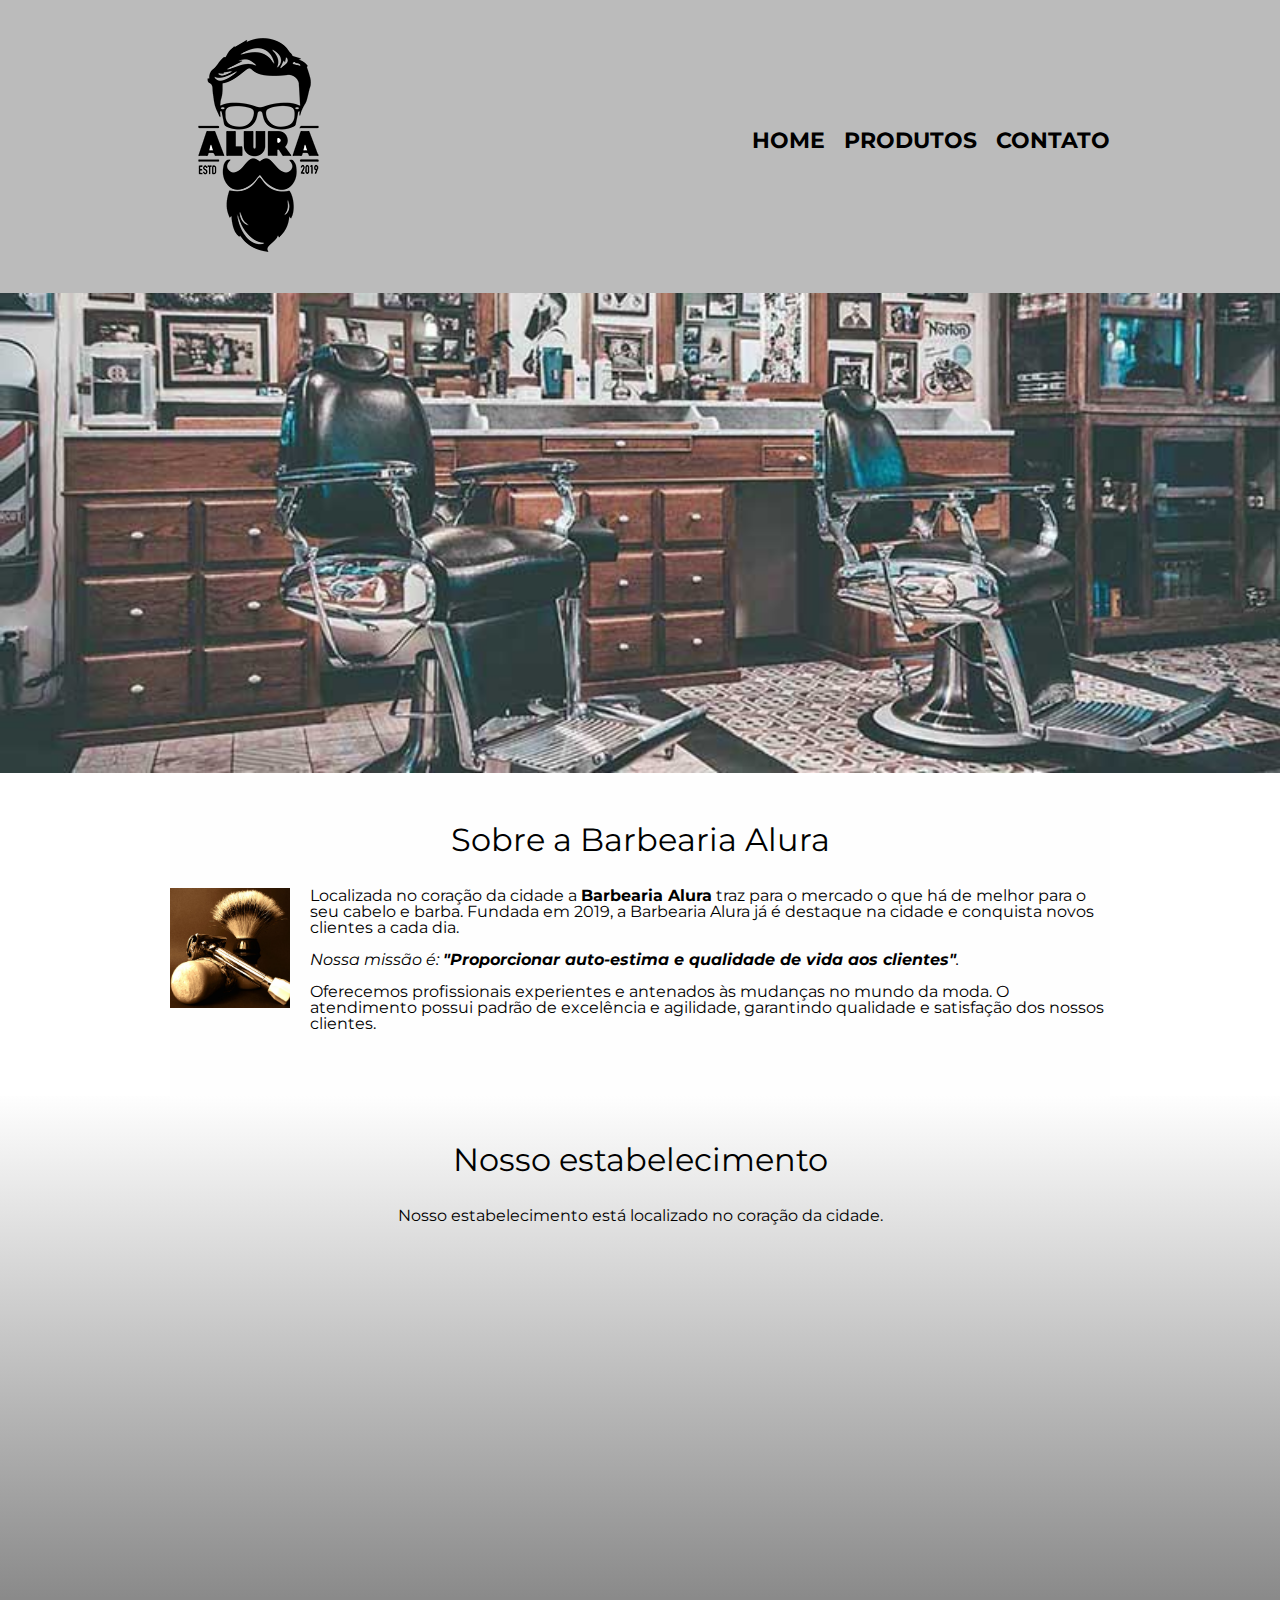
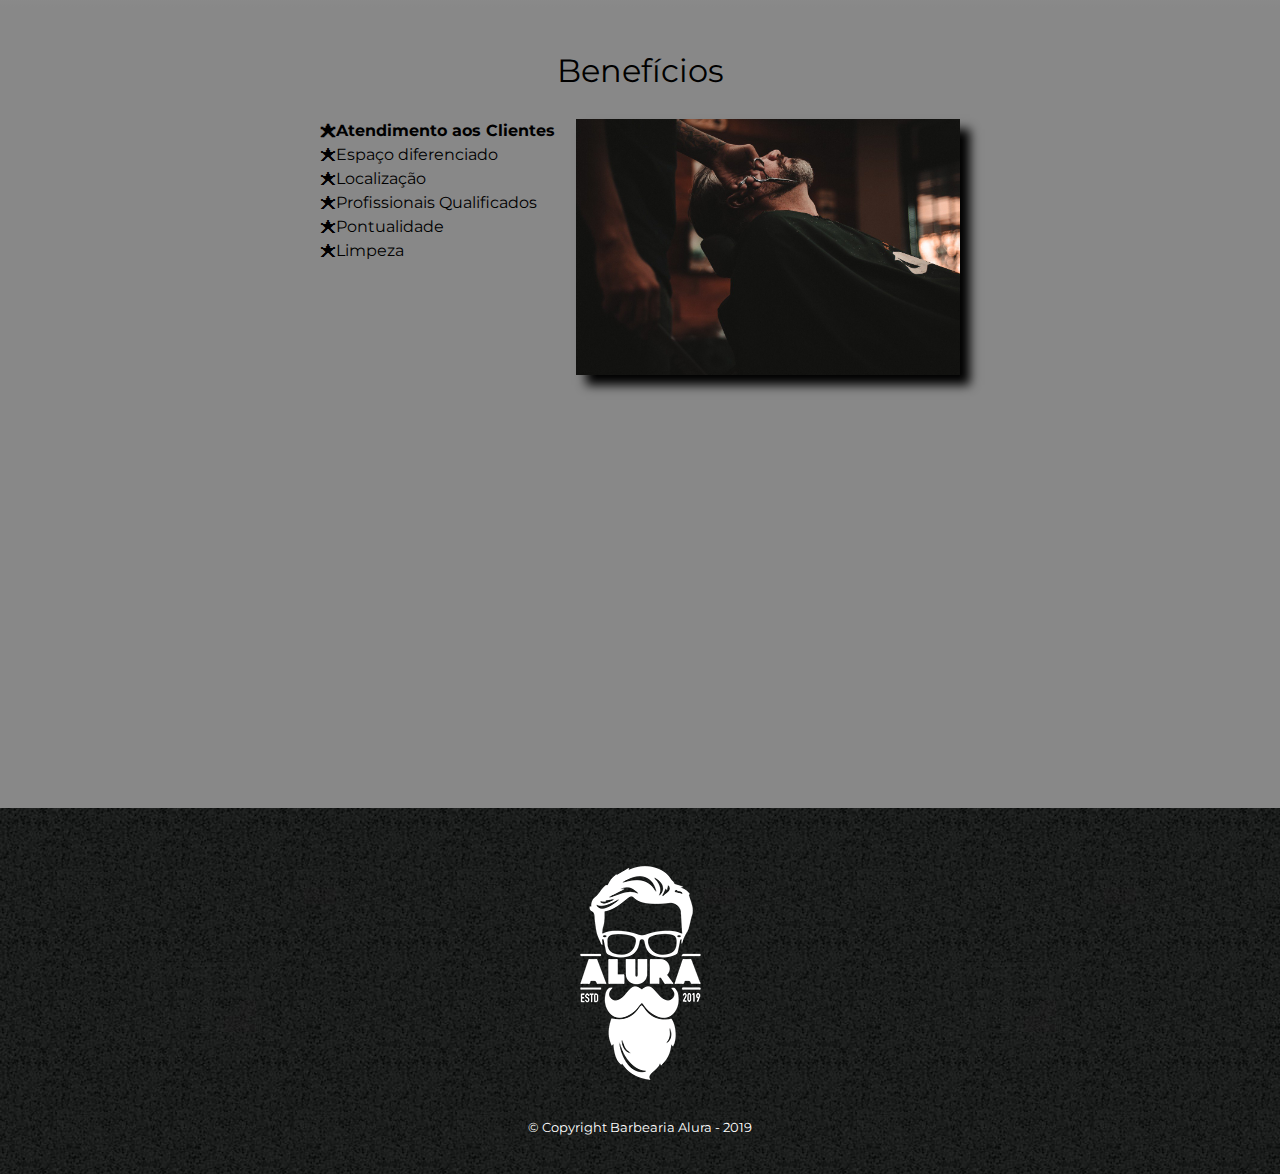
<file: index.html>
<!DOCTYPE html>
<html lang="pt-br">
	<head>
		<meta charset="UTF-8">
		<meta name="viewport" content="width=device-width" />
		<title>Barbearia Alura</title>

		<link rel="stylesheet" href="reset.css">
		<link rel="stylesheet" href="style.css">
		<link href="https://fonts.googleapis.com/css?family=Montserrat&display=swap" rel="stylesheet">
	</head>

	<body>
		<header>
			<div class="caixa">
				<h1><img src="logo.png"></h1>

				<nav>
					<ul>
						<li><a href="index.html">Home</a></li>
						<li><a href="produtos.html">Produtos</a></li>
						<li><a href="contato.html">Contato</a></li>
					</ul>
				</nav>
			</div>
		</header>

		<img class="banner" src="banner.jpg">

		<main>
			<section class="principal">
				<h2 class="titulo-principal">Sobre a Barbearia Alura</h2>

				<img class="utensilios" src="utensilios.jpg" alt="Utensilios de um barbeiro.">
		 
				<p>Localizada no coração da cidade a <strong>Barbearia Alura</strong> traz para o mercado o que há de melhor para o seu cabelo e barba. Fundada em 2019, a Barbearia Alura já é destaque na cidade e conquista novos clientes a cada dia.</p>

				<p id="missao"><em>Nossa missão é: <strong>"Proporcionar auto-estima e qualidade de vida aos clientes"</strong>.</em></p>

				<p>Oferecemos profissionais experientes e antenados às mudanças no mundo da moda. O atendimento possui padrão de excelência e agilidade, garantindo qualidade e satisfação dos nossos clientes.</p>
			</section>

			<section class="mapa">
				<h3 class="titulo-principal">Nosso estabelecimento</h3>
				<p>Nosso estabelecimento está localizado no coração da cidade.</p>

				<div class="mapa-conteudo">
					<iframe src="https://www.google.com/maps/embed?pb=!1m18!1m12!1m3!1d3656.4483278365396!2d-46.63466568562861!3d-23.588249068469487!2m3!1f0!2f0!3f0!3m2!1i1024!2i768!4f13.1!3m3!1m2!1s0x94ce5a2b2ed7f3a1%3A0xab35da2f5ca62674!2sCaelum!5e0!3m2!1spt-BR!2sbr!4v1568814489656!5m2!1spt-BR!2sbr" width="100%" height="300" frameborder="0" style="border:0;" allowfullscreen=""></iframe>
				</div>
			</section>

			<section class="beneficios">
				<h3 class="titulo-principal">Benefícios</h3>

				<div class="conteudo-beneficios">
					<ul class="lista-beneficios">
						<li class="itens">Atendimento aos Clientes</li>
						<li class="itens">Espaço diferenciado</li>
						<li class="itens">Localização</li>
						<li class="itens">Profissionais Qualificados</li>
						<li class="itens">Pontualidade</li>
						<li class="itens">Limpeza</li>
					</ul><img src="beneficios.jpg" class="imagem-beneficios">
				</div>

				<div class="video">
					<iframe width="100%" height="315" src="https://www.youtube.com/embed/wcVVXUV0YUY" frameborder="0" allow="accelerometer; autoplay; encrypted-media; gyroscope; picture-in-picture" allowfullscreen></iframe>
				</div>
			</section>
		</main>

		<footer>
			<img src="logo-branco.png">
			<p class="copyright">&copy; Copyright Barbearia Alura - 2019</p>
		</footer>
	</body>
</html>
</file>
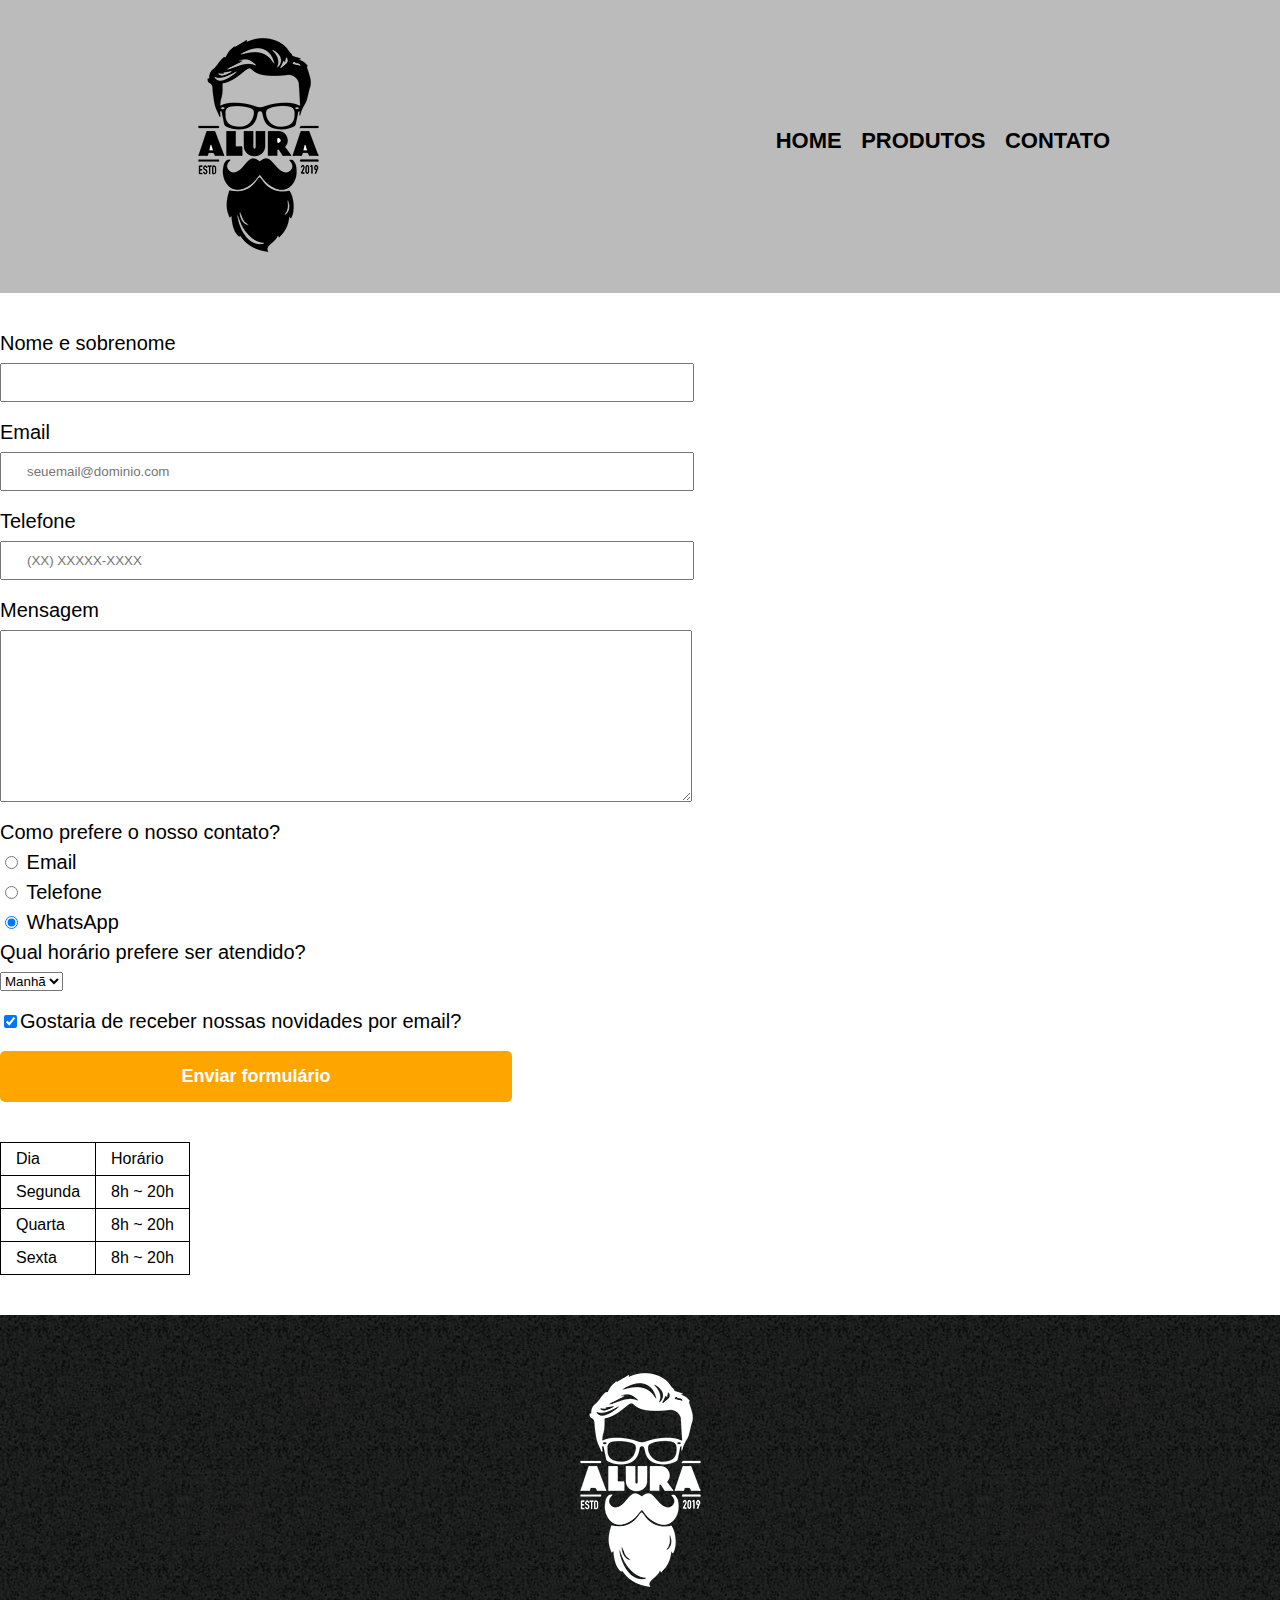
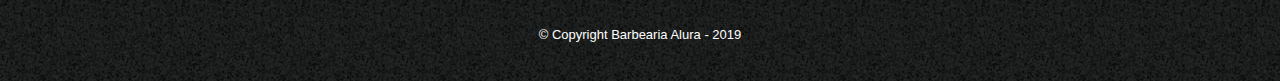
<file: contato.html>
<!DOCTYPE html>
<html>
	<head>
		<meta charset="UTF-8">
		<meta name="viewport" content="width=device-width" />
		<title>Contato - Barbearia Alura</title>

		<link rel="stylesheet" href="reset.css">
		<link rel="stylesheet" href="style.css">
	</head>
	<body>
		<header>
			<div class="caixa">
				<h1><img src="logo.png" alt="Logo da Barbearia Alura"></h1>

				<nav>
					<ul>
						<li><a href="index.html">Home</a></li>
						<li><a href="produtos.html">Produtos</a></li>
						<li><a href="contato.html">Contato</a></li>
					</ul>
				</nav>
			</div>
		</header>

		<main>
			<form>
				<label for="nomesobrenome">Nome e sobrenome</label>
				<input type="text" id="nomesobrenome" class="input-padrao" required>

				<label for="email">Email</label>
				<input type="email" id="email" class="input-padrao" required placeholder="seuemail@dominio.com">

				<label for="telefone">Telefone</label>
				<input type="tel" id="telefone" class="input-padrao" required placeholder="(XX) XXXXX-XXXX">

				<label for="mensagem">Mensagem</label>
				<textarea cols="70" rows="10" id="mensagem" class="input-padrao" required></textarea>

				<fieldset>
					<legend>Como prefere o nosso contato?</legend>
					<label for="radio-email"><input type="radio" name="contato" value="email" id="radio-email"> Email</label>
					
					<label for="radio-telefone"><input type="radio" name="contato" value="telefone" id="radio-telefone"> Telefone</label>
					
					<label for="radio-whatsapp"><input type="radio" name="contato" value="whatsapp" id="radio-whatsapp" checked> WhatsApp</label>
				</fieldset>

				<fieldset>
					<legend>Qual horário prefere ser atendido?</legend>
					<select>
						<option>Manhã</option>
						<option>Tarde</option>
						<option>Noite</option>
					</select>
				</fieldset>

				<label class="checkbox"><input type="checkbox" checked>Gostaria de receber nossas novidades por email?</label>

				<input type="submit" value="Enviar formulário" class="enviar">
			</form>

			<table>
				<tr>
					<td>Dia</td>
					<td>Horário</td>
				</tr>
				<tr>
					<td>Segunda</td>
					<td>8h ~ 20h</td>
				</tr>
				<tr>
					<td>Quarta</td>
					<td>8h ~ 20h</td>
				</tr>
				<tr>
					<td>Sexta</td>
					<td>8h ~ 20h</td>
				</tr>
			</table>
		</main>

		<footer>
			<img src="logo-branco.png" alt="Logo da Barbearia Alura">
			<p class="copyright">&copy; Copyright Barbearia Alura - 2019</p>
		</footer>
	</body>
</html>
</file>
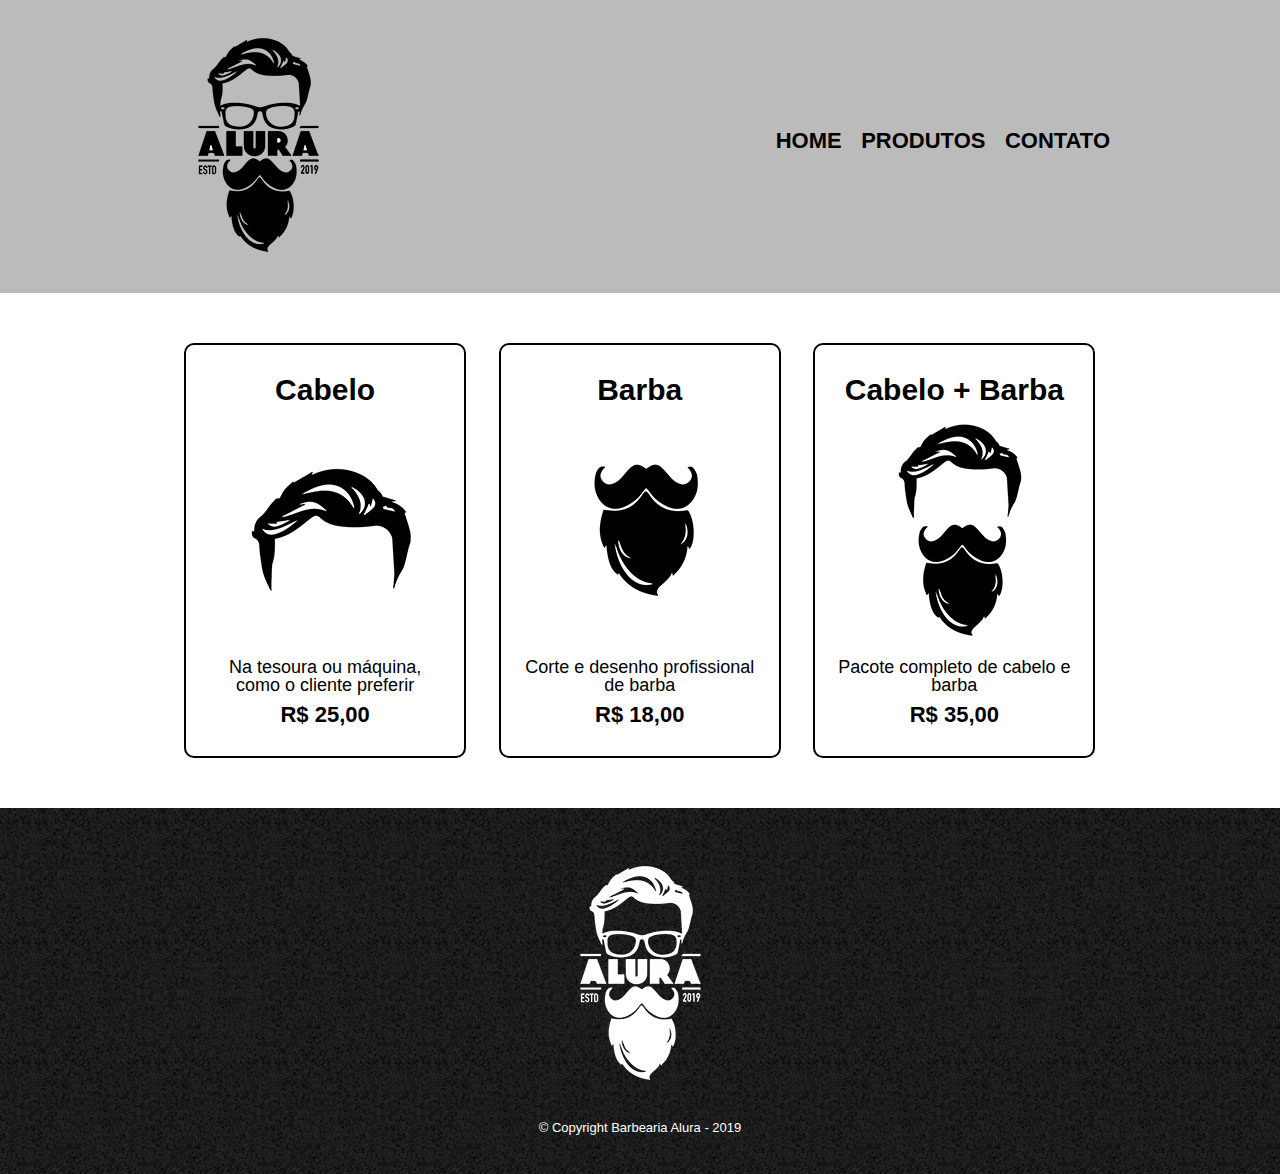
<file: produtos.html>
<!DOCTYPE html>
<html>
	<head>
		<meta charset="UTF-8">
		<title>Produtos - Barbearia Alura</title>

		<link rel="stylesheet" href="reset.css">
		<link rel="stylesheet" href="style.css">
	</head>
	<body>
		<header>
			<div class="caixa">
				<h1><img src="logo.png"></h1>

				<nav>
					<ul>
						<li><a href="index.html">Home</a></li>
						<li><a href="produtos.html">Produtos</a></li>
						<li><a href="contato.html">Contato</a></li>
					</ul>
				</nav>
			</div>
		</header>

		<main>
			<ul class="produtos">
				<li>
					<h2>Cabelo</h2>
					<img src="cabelo.jpg">
					<p class="produto-descricao">Na tesoura ou máquina, como o cliente preferir</p>
					<p class="produto-preco">R$ 25,00</p>
				</li>
				<li>
					<h2>Barba</h2>
					<img src="barba.jpg">
					<p class="produto-descricao">Corte e desenho profissional de barba</p>
					<p class="produto-preco">R$ 18,00</p>
				</li>
				<li>
					<h2>Cabelo + Barba</h2>
					<img src="cabelo+barba.jpg">
					<p class="produto-descricao">Pacote completo de cabelo e barba</p>
					<p class="produto-preco">R$ 35,00</p>
				</li>
			</ul>
		</main>

		<footer>
			<img src="logo-branco.png">
			<p class="copyright">&copy; Copyright Barbearia Alura - 2019</p>
		</footer>
	</body>
</html>
</file>
<file: style.css>
body {
	font-family: 'Montserrat', sans-serif;
}

header {
	background: #BBBBBB;
	padding: 20px 0;
}

.caixa {
	position: relative;
	width: 940px;
	margin: 0 auto;
}

nav {
	position: absolute;
	top: 110px;
	right: 0;
}

nav li {
	display: inline;
	margin: 0 0 0 15px;
}

nav a {
	text-transform: uppercase;
	color: #000000;
	font-weight: bold;
	font-size: 22px;
	text-decoration: none;
}

nav a:hover {
	color: #C78C19;
	text-decoration: underline;
}

.produtos {
	width: 940px;
	margin: 0 auto;
	padding: 50px 0;
}

.produtos li {
	display: inline-block;
	text-align: center;
	width: 30%;
	vertical-align: top;
	margin: 0 1.5%;
	padding: 30px 20px;
	box-sizing: border-box;
	border: 2px solid #000000;
	border-radius: 10px;
}

.produtos li:hover {
	border-color: #C78C19;
}

.produtos li:active {
	border-color: #088C19;	
}

.produtos li:hover h2 {
	font-size: 34px;
}

.produtos h2 {
	font-size: 30px;
	font-weight: bold;
}

.produto-descricao {
	font-size: 18px;
}

.produto-preco {
	font-size: 22px;
	font-weight: bold;
	margin-top: 10px;
}

footer {
	text-align: center;
	background: url("bg.jpg");
	padding: 40px 0;
}

.copyright {
	color: #FFFFFF;
	font-size: 13px;
	margin: 20px 0 0;
}

main {
	
}

form {
	margin: 40px 0;
}

form label, form legend {
	display:block;
	font-size: 20px;
	margin: 0 0 10px;
}

.input-padrao {
	display: block;
	margin: 0 0 20px;
	padding: 10px 25px;
	width: 50%;
}

.checkbox {
	margin: 20px 0;
}

.enviar {
	width:40%;
	padding: 15px 0;
	background: orange;
	color: white;
	font-weight: bold;
	font-size: 18px;
	border: none;
	border-radius: 5px;
	transition: 1s all;
	cursor: pointer;
}

.enviar:hover {
	background: darkorange;
	transform: scale(1.2);
}

table {
	margin: 20px 0 40px;
}

thead {
	background: #555555;
	color: white;
	font-weight: bold;
}

td, th {
	border: 1px solid #000000;
	padding: 8px 15px;
}


/* css da página inicial */
.banner {
	width:100%;
}

.titulo-principal {
	text-align: center;
	font-size: 2em;
	margin: 0 0 1em;
	clear: left;
}

.principal {
	padding: 3em 0;
	background: #FEFEFE;
	width: 940px;
	margin: 0 auto;
}

.principal p {
	margin: 0 0 1em;
}

.principal strong {
	font-weight: bold;
}

.principal em {
	font-style: italic;
}

.utensilios {
	width: 120px;
	float: left;
	margin: 0 20px 20px 0;
}

.mapa {
	padding: 3em 0;
	background: linear-gradient(#FEFEFE, #888888);
}

.mapa-conteudo {
	width: 940px;
	margin: 0 auto;
}

.mapa p {
	margin: 0 0 2em;
	text-align: center;
}

.beneficios {
	padding: 3em 0;
	background: #888888;
}

.conteudo-beneficios {
	width: 640px;
	margin: 0 auto;
}

.lista-beneficios {
	width: 40%;
	display: inline-block;
	vertical-align: top;
}

.itens {
	line-height: 1.5;
}

.itens:first-child {
	font-weight: bold;
}

.itens:before {
	content: "🟊";
}

.imagem-beneficios {
	width: 60%;
	opacity: 1;
	transition: 400ms;
	box-shadow: 10px 10px 10px 0 #000000;
}

.imagem-beneficios:hover {
	opacity: 0.3;
}

.video {
	width: 560px;
	margin: 2em auto;
}

@media screen and (max-width: 480px) {
	.caixa, .principal, .conteudo-beneficios, .mapa-conteudo, .video {
		width: auto;
	}
	h1 {
		text-align: center;
	}
	nav {
		position: static;
	}
	.lista-beneficios, .imagem-beneficios {
		width:100%;
	}
	label, legend {
		text-align: center;
	}
	.input-padrao {
		width: 80%;
		margin: 20px auto;
	}
	select {
		margin: 10px 180px;
	}
	.enviar {
		width: 60%;
		margin: 20px 85px;
	}
	table {
		margin: 20px auto;
	}
	
}
</file>
